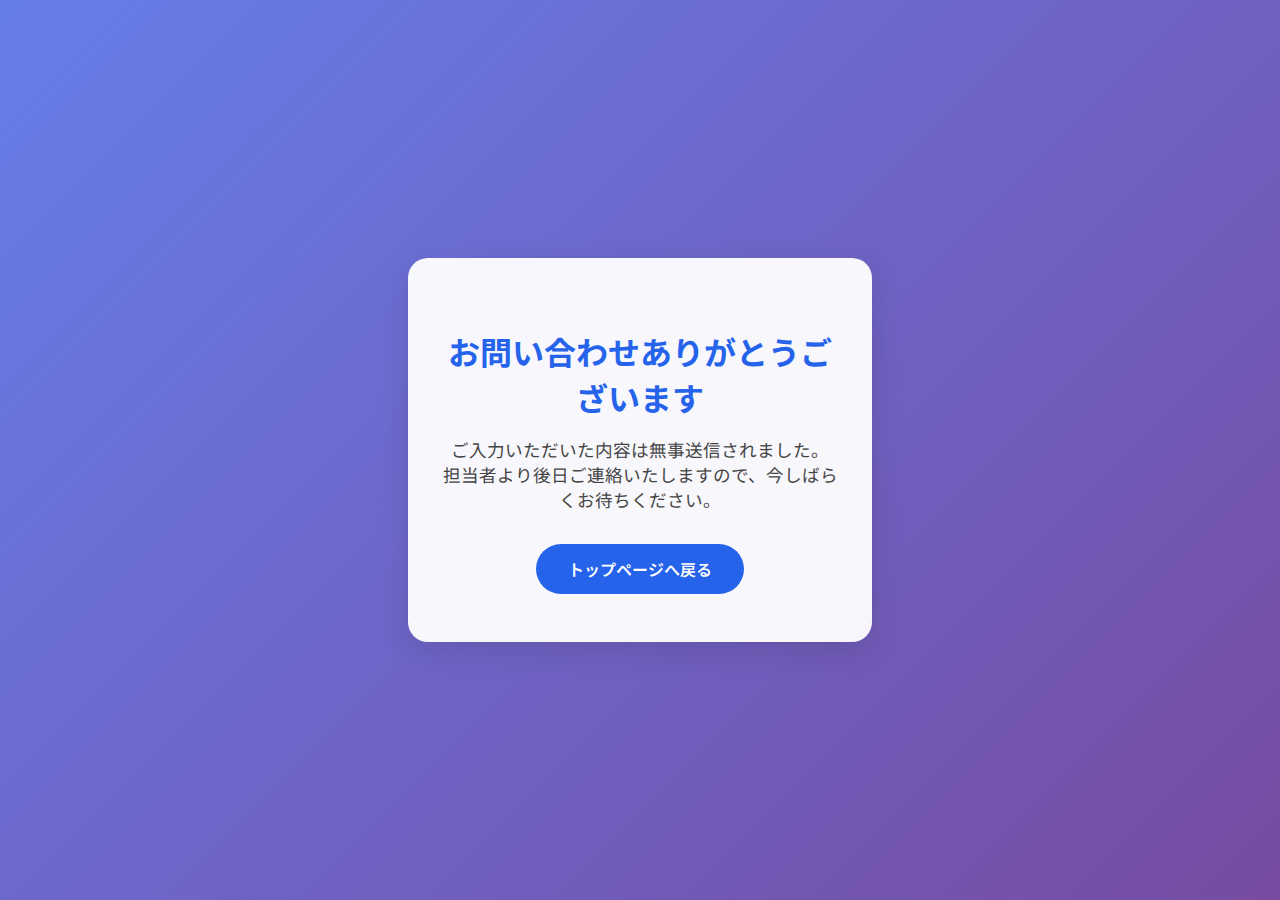
<file: thank-you.html>
<!DOCTYPE html>
<html lang="ja">
<head>
  <meta charset="UTF-8">
  <meta name="viewport" content="width=device-width, initial-scale=1.0">
  <title>お問い合わせありがとうございます | NijiNeco</title>
  <link rel="preconnect" href="https://fonts.googleapis.com">
  <link rel="preconnect" href="https://fonts.gstatic.com" crossorigin>
  <link href="https://fonts.googleapis.com/css2?family=Noto+Sans+JP:wght@400;700&display=swap" rel="stylesheet">
  <link rel="stylesheet" href="css/thank-you.css">
</head>
<body>
  <div class="thank-container">
    <h1>お問い合わせありがとうございます</h1>
    <p>ご入力いただいた内容は無事送信されました。<br>担当者より後日ご連絡いたしますので、今しばらくお待ちください。</p>
    <a href="/" class="back-btn">トップページへ戻る</a>
  </div>
</body>
</html>
</file>
<file: css/thank-you.css>
body {
  font-family: 'Noto Sans JP', sans-serif;
  background: linear-gradient(135deg, #667eea 0%, #764ba2 100%);
  min-height: 100vh;
  margin: 0;
  display: flex;
  align-items: center;
  justify-content: center;
  color: #333;
}
.thank-container {
  background: rgba(255,255,255,0.95);
  border-radius: 20px;
  box-shadow: 0 8px 32px rgba(0,0,0,0.12);
  padding: 3rem 2rem;
  max-width: 400px;
  text-align: center;
  animation: fadeInUp 1s ease;
}
.thank-container h1 {
  font-size: 2rem;
  color: #2563eb;
  margin-bottom: 1rem;
  font-weight: 700;
}
.thank-container p {
  font-size: 1.1rem;
  color: #444;
  margin-bottom: 2rem;
}
.back-btn {
  display: inline-block;
  padding: 0.8rem 2rem;
  background: #2563eb;
  color: #fff;
  border-radius: 50px;
  text-decoration: none;
  font-weight: 600;
  transition: background 0.3s;
}
.back-btn:hover {
  background: #1d4ed8;
}
@keyframes fadeInUp {
  from {
    opacity: 0;
    transform: translateY(30px);
  }
  to {
    opacity: 1;
    transform: translateY(0);
  }
}
</file>
